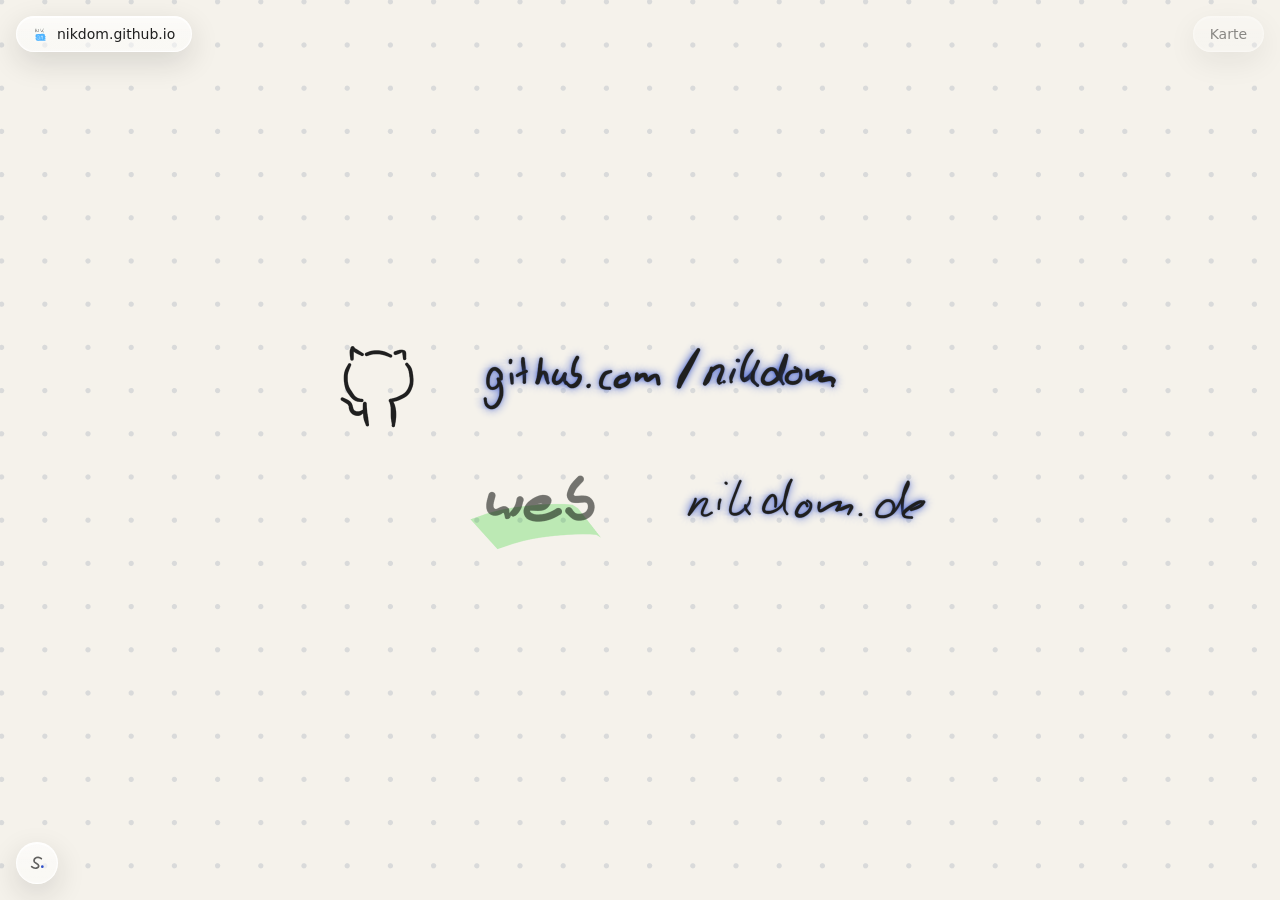
<file: index.html>
<!doctype html>
<html lang="de">
  <head>
    <meta charset="utf-8">
    <meta name="viewport" content="width=device-width, initial-scale=1">
    <title>nikdom.github.io</title>
    <meta name="description" content="nikdom.github.io — nikdom.github.io">
    <link rel="canonical" href="https://nikdom.github.io/">
    <meta property="og:type" content="website">
    <meta property="og:title" content="nikdom.github.io">
    <meta property="og:description" content="nikdom.github.io — nikdom.github.io">
    <meta property="og:url" content="https://nikdom.github.io/">
    <meta name="twitter:card" content="summary_large_image">
    <link rel="stylesheet" href="_scweble/viewer.css?v=a84af33a7a2b">
    <link rel="icon" href="_scweble/favicon.png" sizes="64x64" type="image/png">
    <link rel="icon" href="_scweble/favicon.svg" type="image/svg+xml">
    <link rel="apple-touch-icon" href="_scweble/apple-touch-icon.png">
  </head>
  <body>
    <main data-viewer-seo-shell="true"><h1>nikdom.github.io</h1><section data-scweble-handwriting="true"><p>githus.com/nikodom web nilidom.de</p></section><nav aria-label="Links"><ul><li><a href="https://github.com/nikdom" rel="noopener">github.com/nikdom</a></li><li><a href="https://nikdom.de" rel="noopener">nikdom.de</a></li></ul></nav><script type="application/ld+json">{"@context":"https:\/\/schema.org","itemListElement":[{"name":"nikdom.github.io","position":1,"@type":"ListItem","item":"https:\/\/nikdom.github.io\/"}],"@type":"BreadcrumbList"}</script><script type="application/ld+json">{"@type":"WebPage","name":"nikdom.github.io — nikdom.github.io","url":"https:\/\/nikdom.github.io\/","isPartOf":{"name":"nikdom.github.io","@type":"CreativeWork"},"@context":"https:\/\/schema.org"}</script></main>
    <div id="scweble-viewer" data-viewer-data="_scweble/viewer-data.json?v=7dacc72de0be" data-subpage="339047EF-3797-4C7E-8420-2D1A793B211F"></div>
    <div data-scweble-badge><a href="https://scweble.io" rel="nofollow noopener" target="_blank" aria-label="Handgezeichnet mit scweble.io" title="Handgezeichnet mit scweble.io"><svg viewBox="0 0 60 60" width="20" height="20" fill="none" aria-hidden="true" focusable="false"><path d="M43 17 C34 9 21 14 21 24 C21 31 34 30 35 38 C36 46 22 49 14 41" stroke="currentColor" stroke-width="5" stroke-linecap="round" stroke-linejoin="round"/><circle cx="46" cy="41" r="4"/></svg><span>Handgezeichnet mit scweble.io</span></a></div>
    <script defer src="_scweble/stats.js?v=7e049b2a0637" data-endpoint="https://scweble.io/api/hit" data-token="r5wgMjSfyJwUQ32Gh3TDXA" data-page-path="/"></script>
    <script type="module" src="_scweble/viewer.js?v=c61ada139b7d"></script>
  </body>
</html>
</file>
